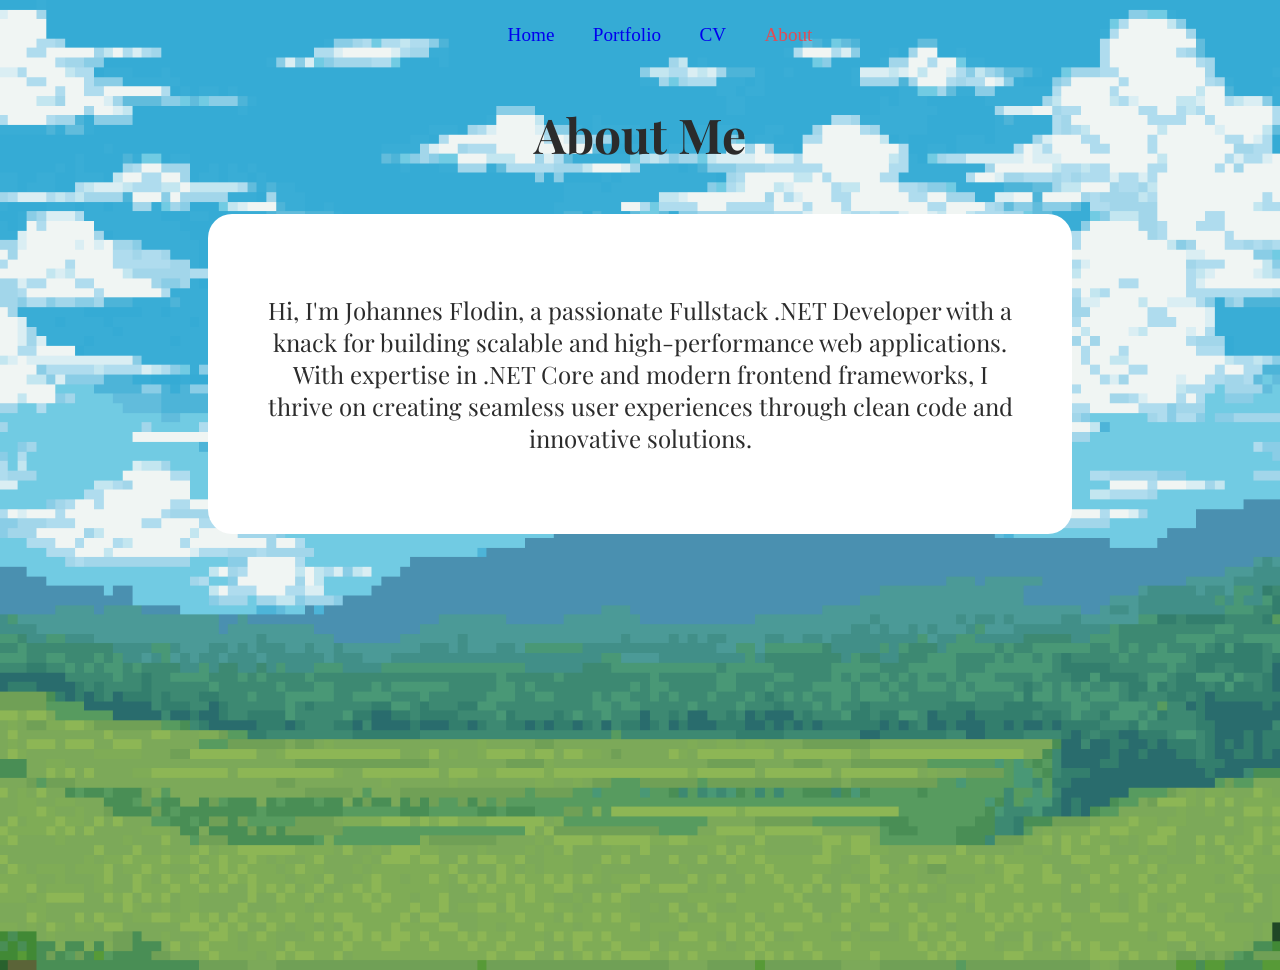
<file: src/sites/about.html>
<!DOCTYPE html>
<html lang="en">
    <head>
        <meta charset="UTF-8">
        <meta name="viewport" content="width=device-width, initial-scale=1.0">
        <link rel="stylesheet" type="text/css" href="../styles/main.css">
        <link rel="stylesheet" type="text/css" href="../styles/about.css">
        <link rel="preconnect" href="https://fonts.googleapis.com">
        <link rel="preconnect" href="https://fonts.gstatic.com" crossorigin>
        <link
            href="https://fonts.googleapis.com/css2?family=Playfair+Display:ital,wght@0,400..900;1,400..900&display=swap"
            rel="stylesheet">
        <script src="../scripts/easter-eggs.js" defer></script>
        <title>About Me</title>
    </head>

    <body>
        <header>
            <nav>
                <ul class="nav-links">
                    <li><a href="home.html">Home</a></li>
                    <li><a href="portfolio.html">Portfolio</a></li>
                    <li><a href="cv.html">CV</a></li>
                    <li class="active"><a href="about.html">About</a></li>
                </ul>
            </nav>
        </header>
        <section class="about-section">
            <article class="profile-info">
                <div class="profile-header">
                    <h1>About Me</h1>
                </div>
                <div class="profile-content">
                    <p>Hi, I'm Johannes Flodin, a passionate Fullstack .NET
                        Developer with a knack for building scalable and
                        high-performance web applications. With expertise in
                        .NET Core and modern frontend frameworks, I thrive on
                        creating seamless user experiences through clean code
                        and innovative solutions.</p>
                </div>
            </article>
        </section>
    </body>
</html>
</file>
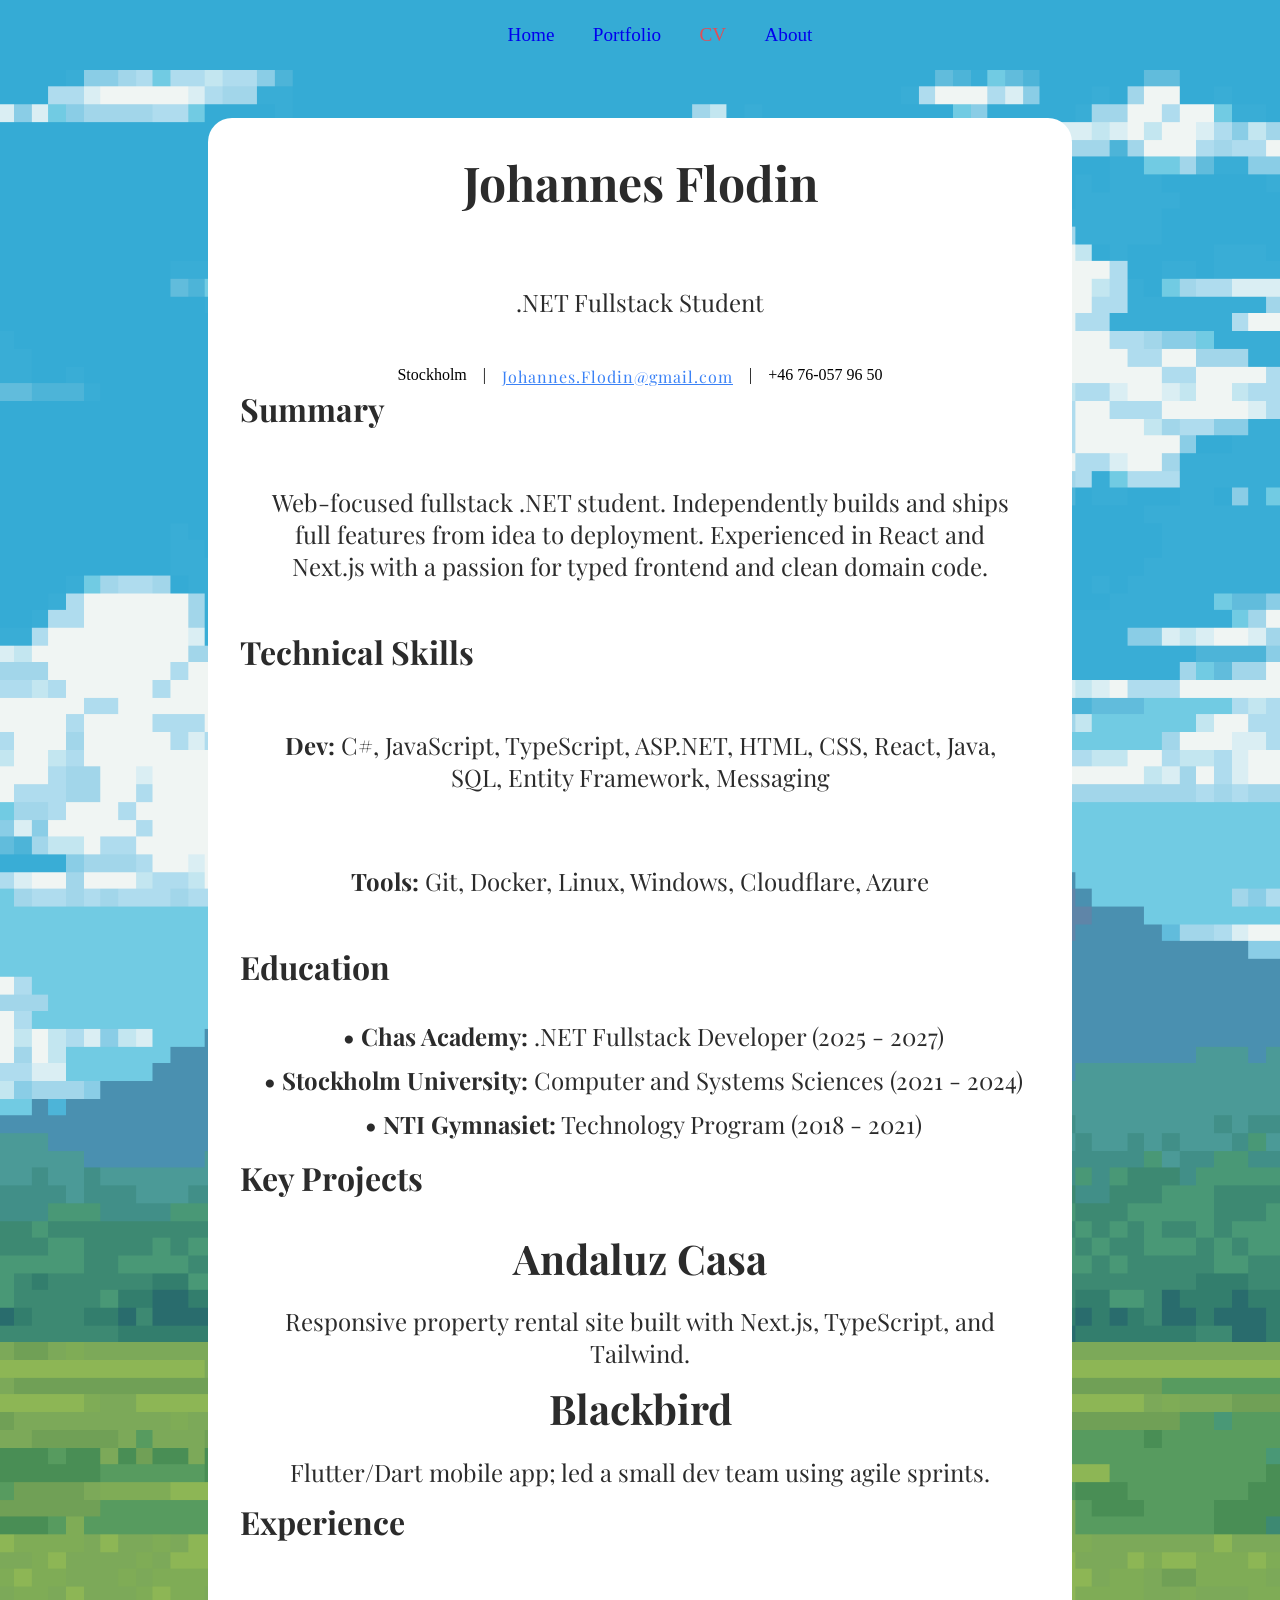
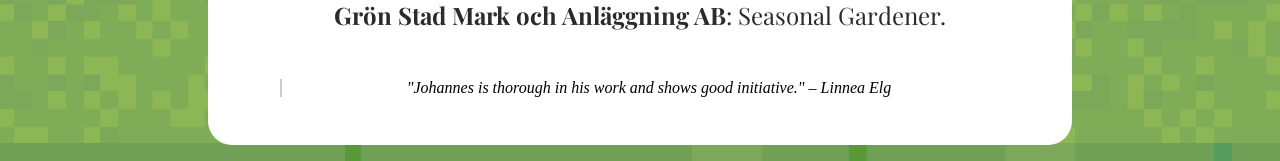
<file: src/sites/cv.html>
<!DOCTYPE html>
<html lang="en">
    <head>
        <meta charset="UTF-8">
        <meta name="viewport" content="width=device-width, initial-scale=1.0">
        <link rel="stylesheet" type="text/css" href="../styles/main.css">
        <link rel="stylesheet" type="text/css" href="../styles/cv.css">
        <link rel="preconnect" href="https://fonts.googleapis.com">
        <link rel="preconnect" href="https://fonts.gstatic.com" crossorigin>
        <link
            href="https://fonts.googleapis.com/css2?family=Playfair+Display:ital,wght@0,400..900;1,400..900&display=swap"
            rel="stylesheet">
        <script src="../scripts/easter-eggs.js" defer></script>
        <title>CV</title>
    </head>

    <body>
        <header>
            <nav>
                <ul class="nav-links">
                    <li><a href="home.html">Home</a></li>
                    <li><a href="portfolio.html">Portfolio</a></li>
                    <li class="active"><a href="cv.html">CV</a></li>
                    <li><a href="about.html">About</a></li>
                </ul>
            </nav>
        </header>
        <main>
            <section class="cv-section">
                <article class="profile-info">
                    <div class="profile-content">
                        <h1>Johannes Flodin</h1>
                        <p class="subtitle">.NET Fullstack Student</p>
                        <div class="contact-bar">
                            <span>Stockholm</span> |
                            <a
                                href="mailto:Johannes.Flodin@gmail.com">Johannes.Flodin@gmail.com</a>
                            |
                            <span>+46 76-057 96 50</span>
                        </div>
                        <div class="content-block">
                            <h3>Summary</h3>
                            <p>Web-focused fullstack .NET student. Independently
                                builds and ships full features from idea to
                                deployment. Experienced in React and
                                Next.js with a passion for typed frontend and
                                clean domain code.</p>
                        </div>

                        <div class="content-block">
                            <h3>Technical Skills</h3>
                            <p><strong>Dev:</strong> C#, JavaScript, TypeScript,
                                ASP.NET, HTML, CSS, React, Java, SQL, Entity
                                Framework, Messaging</p>
                            <p><strong>Tools:</strong> Git, Docker, Linux,
                                Windows, Cloudflare, Azure</p>
                        </div>

                        <div class="content-block">
                            <h3>Education</h3>
                            <ul>
                                <li><strong>Chas Academy:</strong> .NET
                                    Fullstack Developer (2025 - 2027)</li>
                                <li><strong>Stockholm University:</strong>
                                    Computer and Systems Sciences (2021 - 2024)</li>
                                <li><strong>NTI Gymnasiet:</strong> Technology
                                    Program (2018 - 2021)</li>
                            </ul>
                        </div>

                        <div class="content-block">
                            <h3>Key Projects</h3>
                            <div class="project-item">
                                <strong>Andaluz Casa</strong> Responsive
                                property rental site built with Next.js,
                                TypeScript, and Tailwind.
                            </div>
                            <div class="project-item">
                                <strong>Blackbird</strong> Flutter/Dart mobile
                                app; led a small dev team using agile
                                sprints.
                            </div>
                        </div>

                        <div class="content-block">
                            <h3>Experience</h3>
                            <p><strong>Grön Stad Mark och Anläggning
                                    AB</strong>: Seasonal Gardener.</p>
                            <blockquote>
                                "Johannes is thorough in his work and shows good initiative."
                                – Linnea Elg
                            </blockquote>
                        </div>
                    </div>
                </article>
            </section>
        </main>
    </body>
</html>
</file>
<file: src/styles/main.css>
body {
  width: 100%;
  min-height: 100vh;
  margin: 0;
  padding-top: 70px;
  background-image: url("../assets/ComfyUI_00012_.png");
  background-size: cover;
  background-position: center;
  background-repeat: no-repeat;
}
p {
  padding: 1em;
}
header {
  width: 100%;
  align-items: center;
  justify-items: center;
  grid-column-start: 1;
  grid-column-end: 4;
  margin-bottom: 1em;
}
main {
  width: 100%;
}
nav {
  position: absolute;
  top: 0;
  height: 70px;
  display: flex;
  justify-content: center;
  width: 100%;
  z-index: 100;
}
nav a {
  text-decoration: none;
  text-align: center;
  margin: 1em;
  font-size: larger;
}
nav a:hover {
  text-decoration: underline;
  text-decoration-color: #2B2B2B;
  text-decoration-thickness: 2px;
  cursor: pointer;
}

nav a:visited {
  color: #2B2B2B;
  text-decoration: none;
}

.nav-links {
  display: flex;
  justify-content: center;
  align-items: center;
}
.nav-links li {
  list-style: none;
}

.nav-links li.active a{
  color: #E04D56;
}

#card-container {
  display: flex;
  flex-wrap: wrap;
  gap: 20px;
  justify-content: center;
}

.card {
  flex: 1 1 300px;
  min-width: 240px;
  height: auto;
  background-color: rgba(255, 255, 255, 0.9);
  backdrop-filter: blur(10px);
  border-radius: 24px;
  padding: 1em;
}
.card h2 {
  font-family: 'Playfair Display', serif;
  font-weight: 700;
  font-size: 2em;
  color: #2B2B2B;
  margin-bottom: 0;
  padding-bottom: 0;
  padding-left: 0;
  text-align: center;
  width: 100%;
}
.card h4 {
  font-family: 'Playfair Display', serif;
  font-weight: 400;
  font-size: 0.9em;
  color: #555454;
  margin-top: 0;
  padding-top: 0;
  padding-left: 0;
  text-align: center;
  width: 100%;
  margin-bottom: 0;
}

.card p {
  font-family: 'Playfair Display', serif;
  font-weight: 400;
  font-size: 1em;
  color: #2B2B2B;
}
.card a {
  font-family: 'Playfair Display', serif;
  font-weight: 400;
  background: #E04D56;
  color: #F8F5F2;
  border: none;
  border-radius: 10px;
  padding: 0.5em 0.1em;
  font-size: large;
  cursor: pointer;
  text-align: center;
  width: 100%;
  display: block;
  text-decoration: none;
}

.card button {
  background: #E04D56;
  color: #F8F5F2;
  border: none;
  border-radius: 10px;
  padding: 0.5em 0.1em;
  font-size: large;
  font-family: 'Playfair Display', serif;
  font-weight: 400;
  cursor: pointer;
  text-align: center;
  width: 100%;
}

.card-image {
  width: 100%;
  height: auto;
  border-radius: 12px;
  margin-bottom: 1em;
  margin-top: 0.5em;
}

#close-modal-btn {
  background: #E04D56;
  color: #F8F5F2;
  border: none;
  border-radius: 10px;
  padding: 0.5em 0.1em;
  font-size: large;
  cursor: pointer;
  text-align: center;
  width: 100%;
}


@media (min-width: 1280px) {
  nav a {
    font-size: larger;
  }
  #card-container {
    gap: 40px;
    flex-direction: row;
    justify-content: center;
    align-items: stretch;
  }
  .card {
    flex: 1;
    max-width: 400px;
    height: auto;
  }
  .card h2 {
    font-size: 1.5em;
  }
  .card p {
    font-size: 1em;
  }
  .card a {
    font-size: large;
  }
}

@media print {
  body {
    background: none;
  }
  .card {
    background: none;
    border: none;
    padding: 0;
  }
  .card h2, .card h4, .card p {
    color: #000;
  }
  .card a {
    display: none;
  }
  .card button {
    display: none;
  }
  nav {
    display: none;
  }
}
</file>
<file: src/styles/about.css>
.about-section {
  display: flex;
  flex-direction: column;
  align-items: center;
  justify-content: center;
  padding: 1em;
}
.about-section h1 {
  font-family: 'Playfair Display', serif;
  font-weight: 700;
  font-size: 3em;
  color: #2b2b2b;
  margin-top: 0;
  padding-top: 0;
  padding-left: 0;
  text-align: center;
}

.profile-content {
  max-width: 800px;
  margin-top: 1em;
  background-color: white;
  border-radius: 24px;
  padding: 2em;
  text-align: center;
}

.profile-content p {
  font-family: 'Playfair Display', serif;
  font-weight: 400;
  font-size: 1.5em;
  color: #2b2b2b;
}
</file>
<file: src/styles/cv.css>
#cv {
  width: 100%;
  height: 100vh;
  border: none;
}

.cv-section {
  display: flex;
  flex-direction: column;
  align-items: center;
  justify-content: center;
  padding: 1em;
}

.cv-section h1 {
  font-family: "Playfair Display", serif;
  font-weight: 700;
  font-size: 3em;
  color: #2b2b2b;
  margin-top: 0;
  padding-top: 0;
  padding-left: 0;
  text-align: center;
}

.profile-content {
  max-width: 800px;
  margin-top: 1em;
  background-color: white;
  border-radius: 24px;
  padding: 2em;
  text-align: center;
}

.profile-content p {
  font-family: "Playfair Display", serif;
  font-weight: 400;
  font-size: 1.5em;
  color: #2b2b2b;
}

.contact-bar {
  display: flex;
  gap: 1em;
  justify-content: center;
  margin-top: 1em;
}

.contact-bar a {
  font-family: "Playfair Display", serif;
  font-weight: 400;
  color: #3b82f6;
  letter-spacing: 1px;
}

.subtitle {
  font-family: "Playfair Display", serif;
  font-weight: 400;
  font-size: 1.2em;
  color: #555454;
  margin-top: 0.5em;
  margin-bottom: 1em;
}

.content-block h3 {
  font-family: "Playfair Display", serif;
  font-weight: 700;
  font-size: 2em;
  color: #2b2b2b;
  margin-top: 0;
  padding-top: 0;
  padding-left: 0;
  text-align: left;
}

blockquote {
  border-left: 2px solid #ccc;
  padding-left: 1rem;
  font-style: italic;
}

.project-item {
  font-family: "Playfair Display", serif;
  font-weight: 400;
  font-size: 1.5em;
  color: #2b2b2b;
  margin-bottom: 0.5em;
}

.project-item strong {
  display: block;
  font-weight: 700;
  font-size: 1.7em;
  color: #2b2b2b;
  margin-bottom: 0.5em;
}

.content-block ul {
  list-style-type: none;
  padding-left: 1.5em;
}

.content-block ul li {
  font-family: "Playfair Display", serif;
  font-weight: 400;
  font-size: 1.5em;
  color: #2b2b2b;
  margin-bottom: 0.5em;
}

.content-block ul li::before {
  content: "•";
  color: #2b2b2b;
  font-weight: bold;
  display: inline-block;
  width: 1em;
  margin-left: -1em;
}

@media (max-width: 600px) {
  .cv-section {
    padding: 0.5em;
  }

  .cv-section h1 {
    font-size: 2em;
  }

  .profile-content {
    padding: 1.5em 1em;
    text-align: left;
  }

  .profile-content p {
    font-size: 1.1em;
  }

  .contact-bar {
    flex-direction: column;
    align-items: center;
    gap: 0.5em;
  }

  .content-block h3 {
    font-size: 1.4em;
  }

  .project-item {
    font-size: 1.1em;
  }

  .project-item strong {
    font-size: 1.3em;
  }

  .content-block ul li {
    font-size: 1.1em;
  }
}

@media print {
  body {
    margin: 0;
    padding: 0;
  }

  .cv-section {
    padding: 0;
  }

  .cv-section h1 {
    font-size: 2em;
  }

  .profile-content {
    padding: 1.5em;
    text-align: left;
  }

  .profile-content p {
    font-size: 1.1em;
  }

  .contact-bar {
    display: none;
  }

  .content-block h3 {
    font-size: 1.4em;
  }

  .project-item {
    font-size: 1.1em;
  }

  .project-item strong {
    font-size: 1.3em;
  }

  .content-block ul li {
    font-size: 1.1em;
  }
}
</file>
